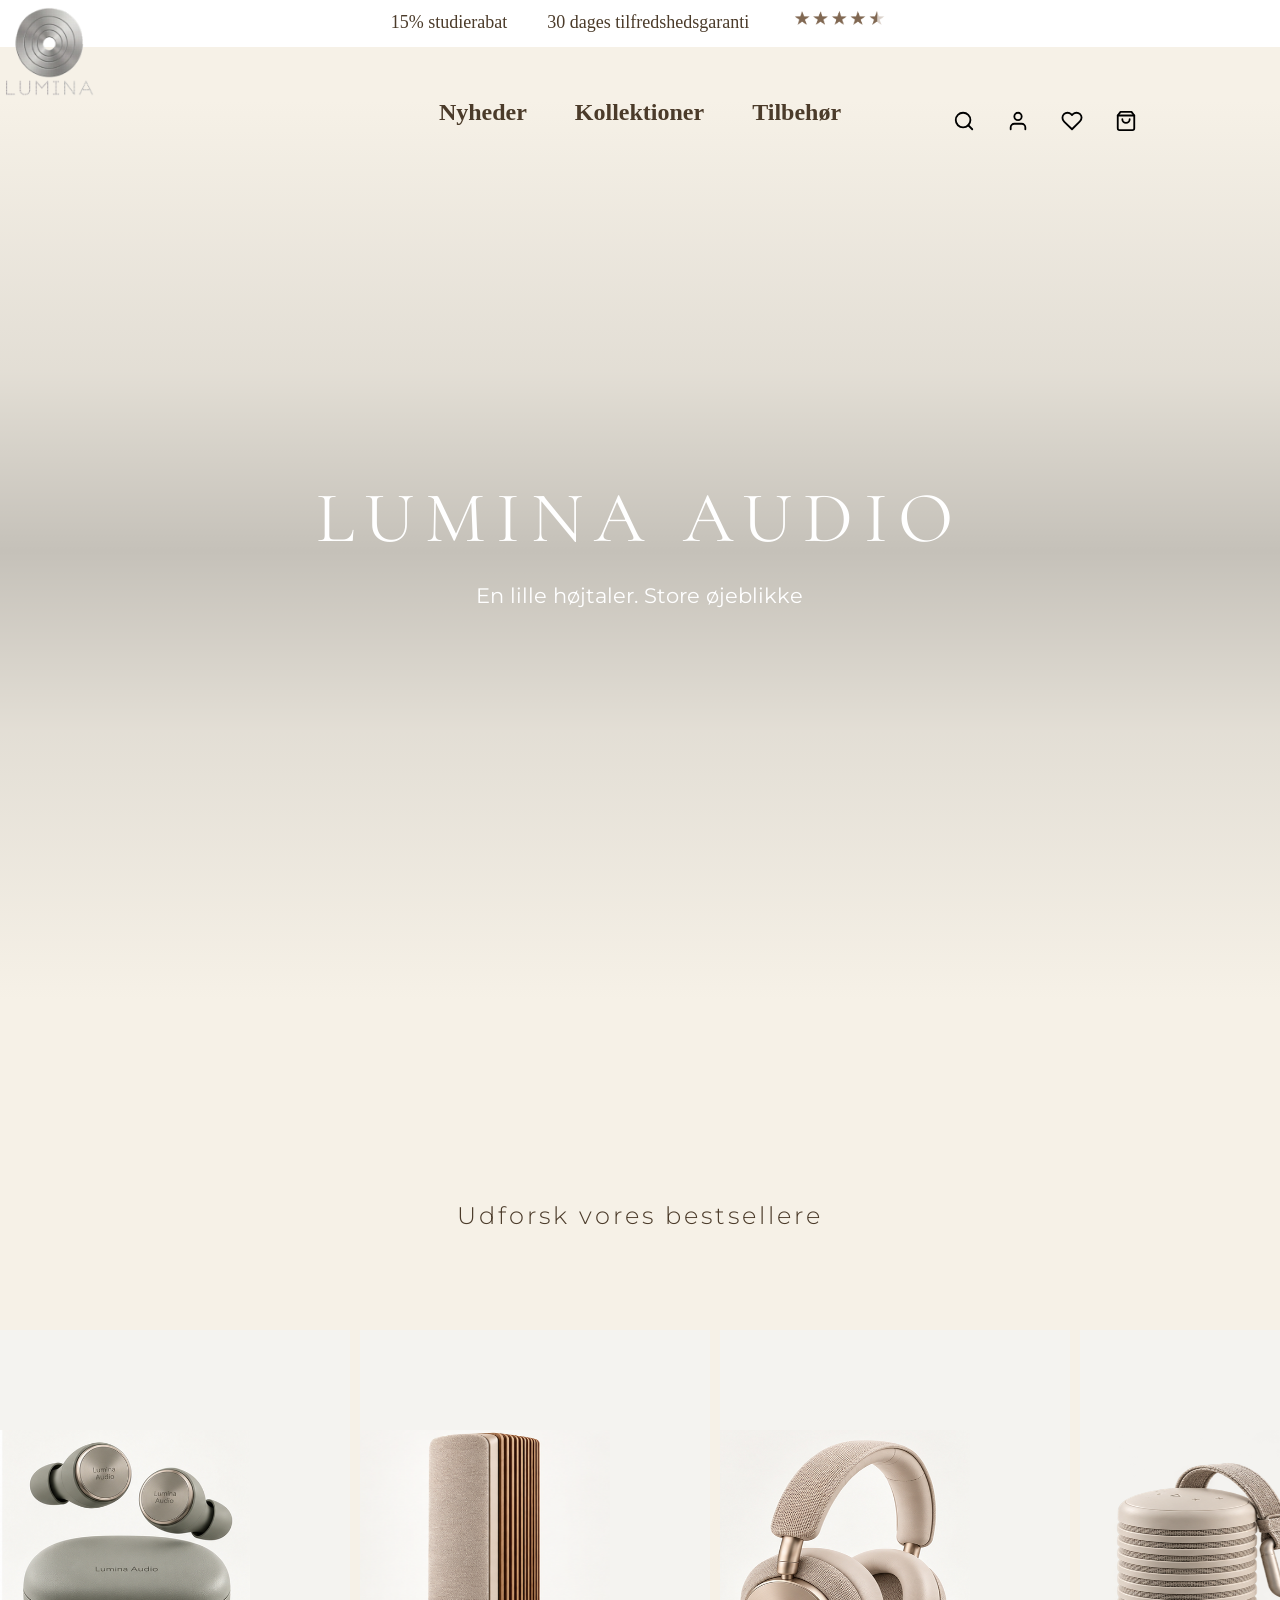
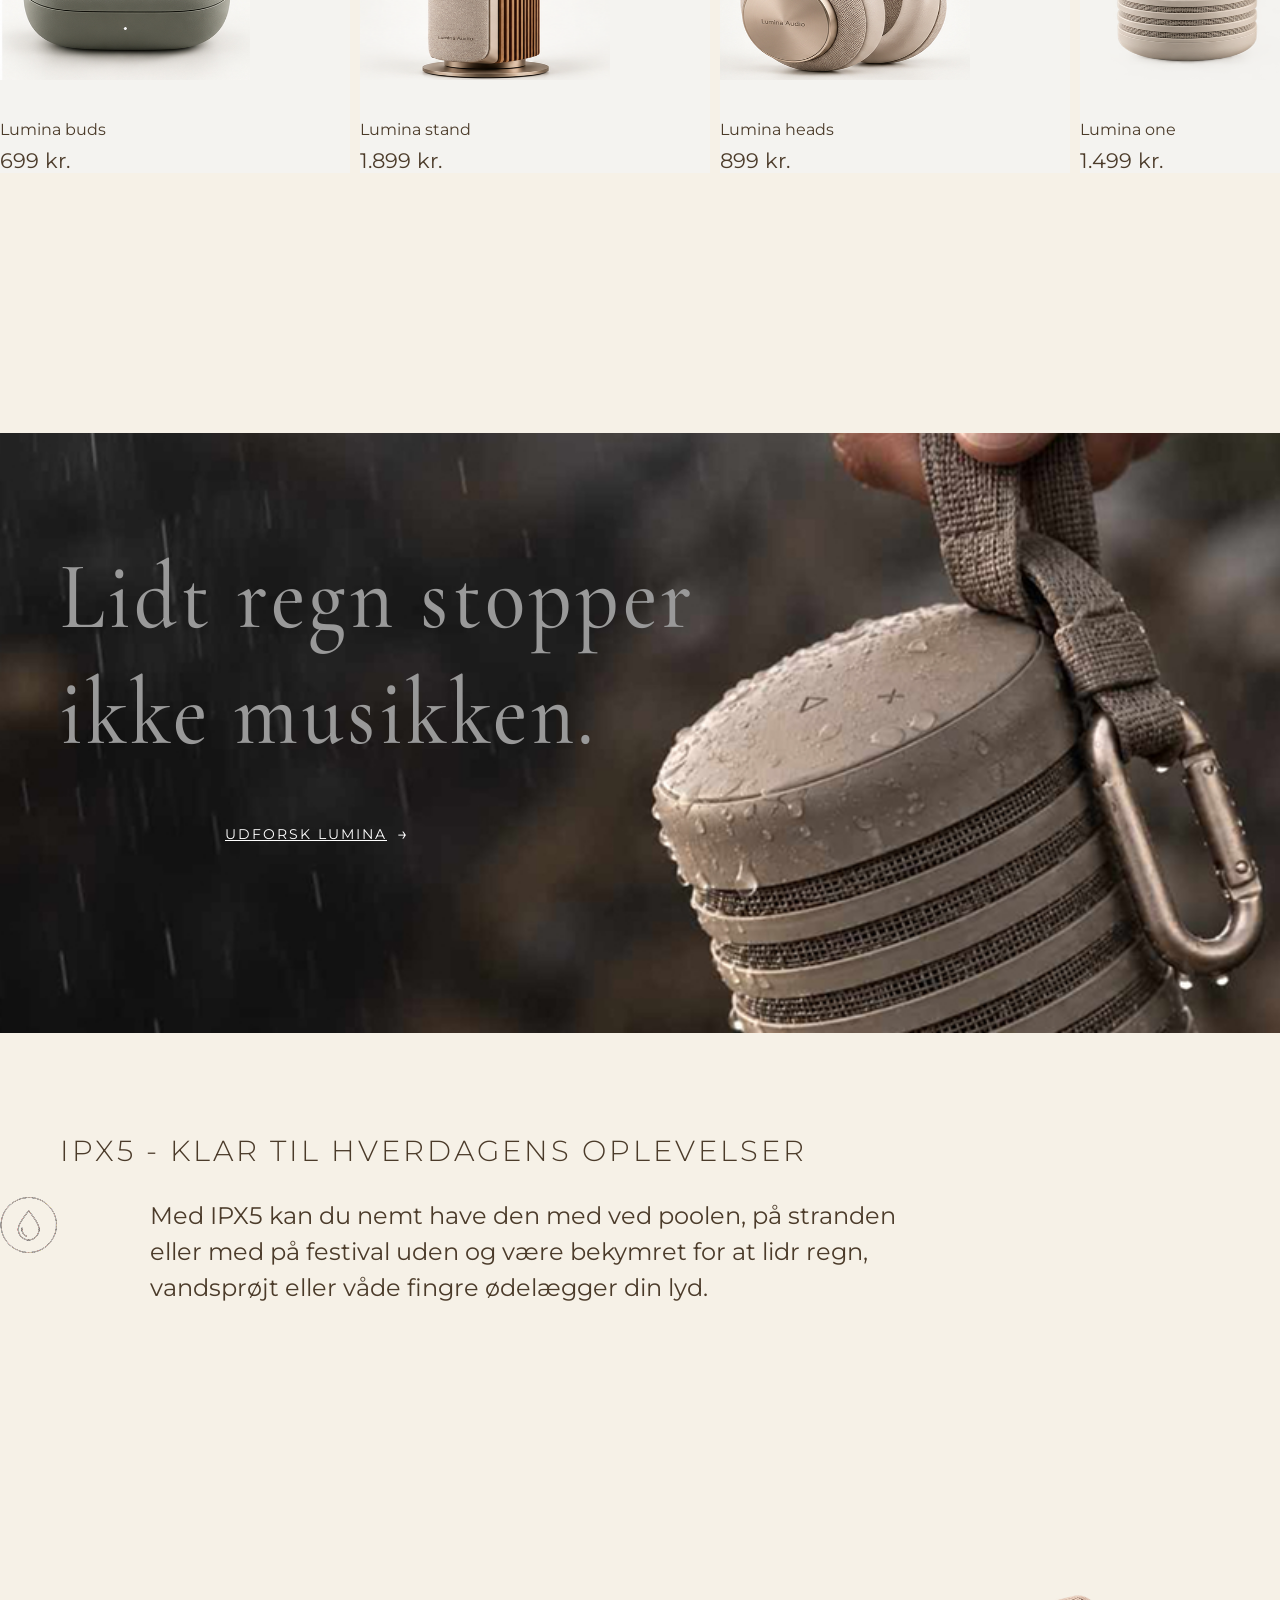
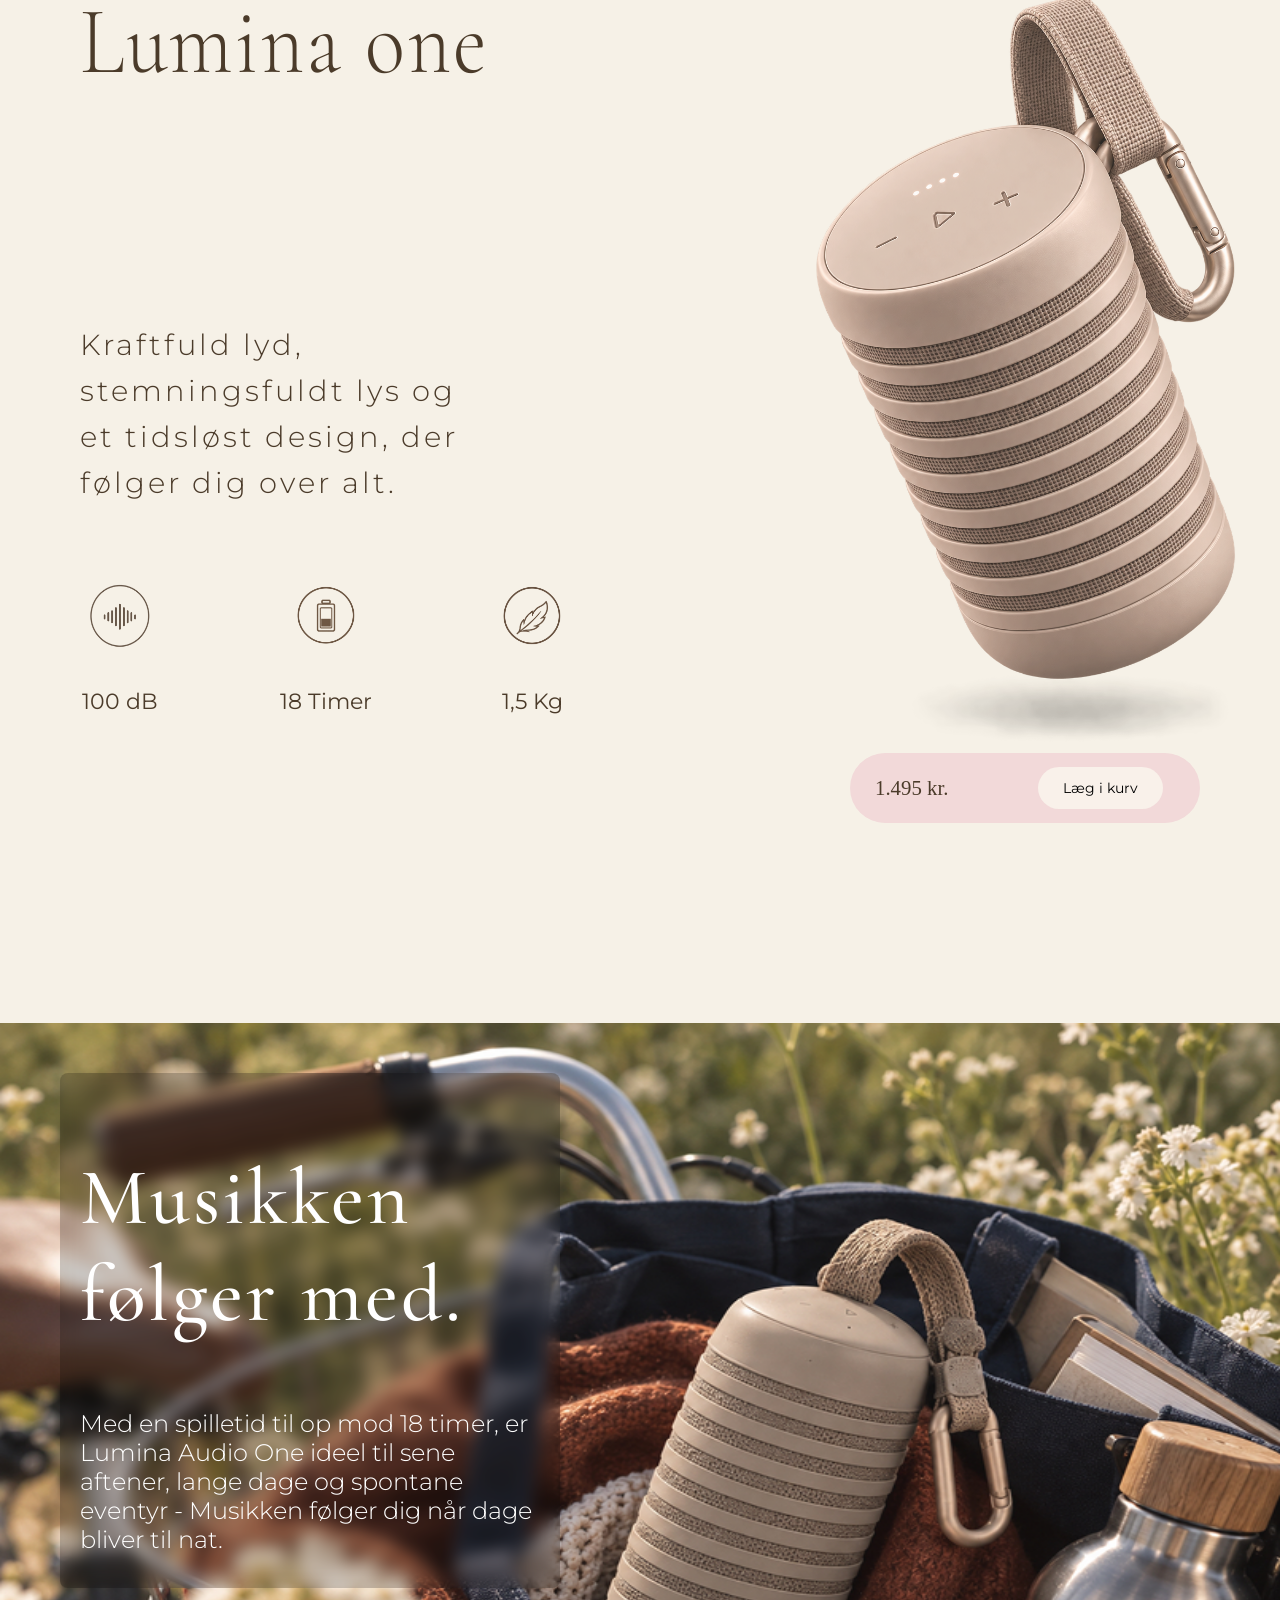
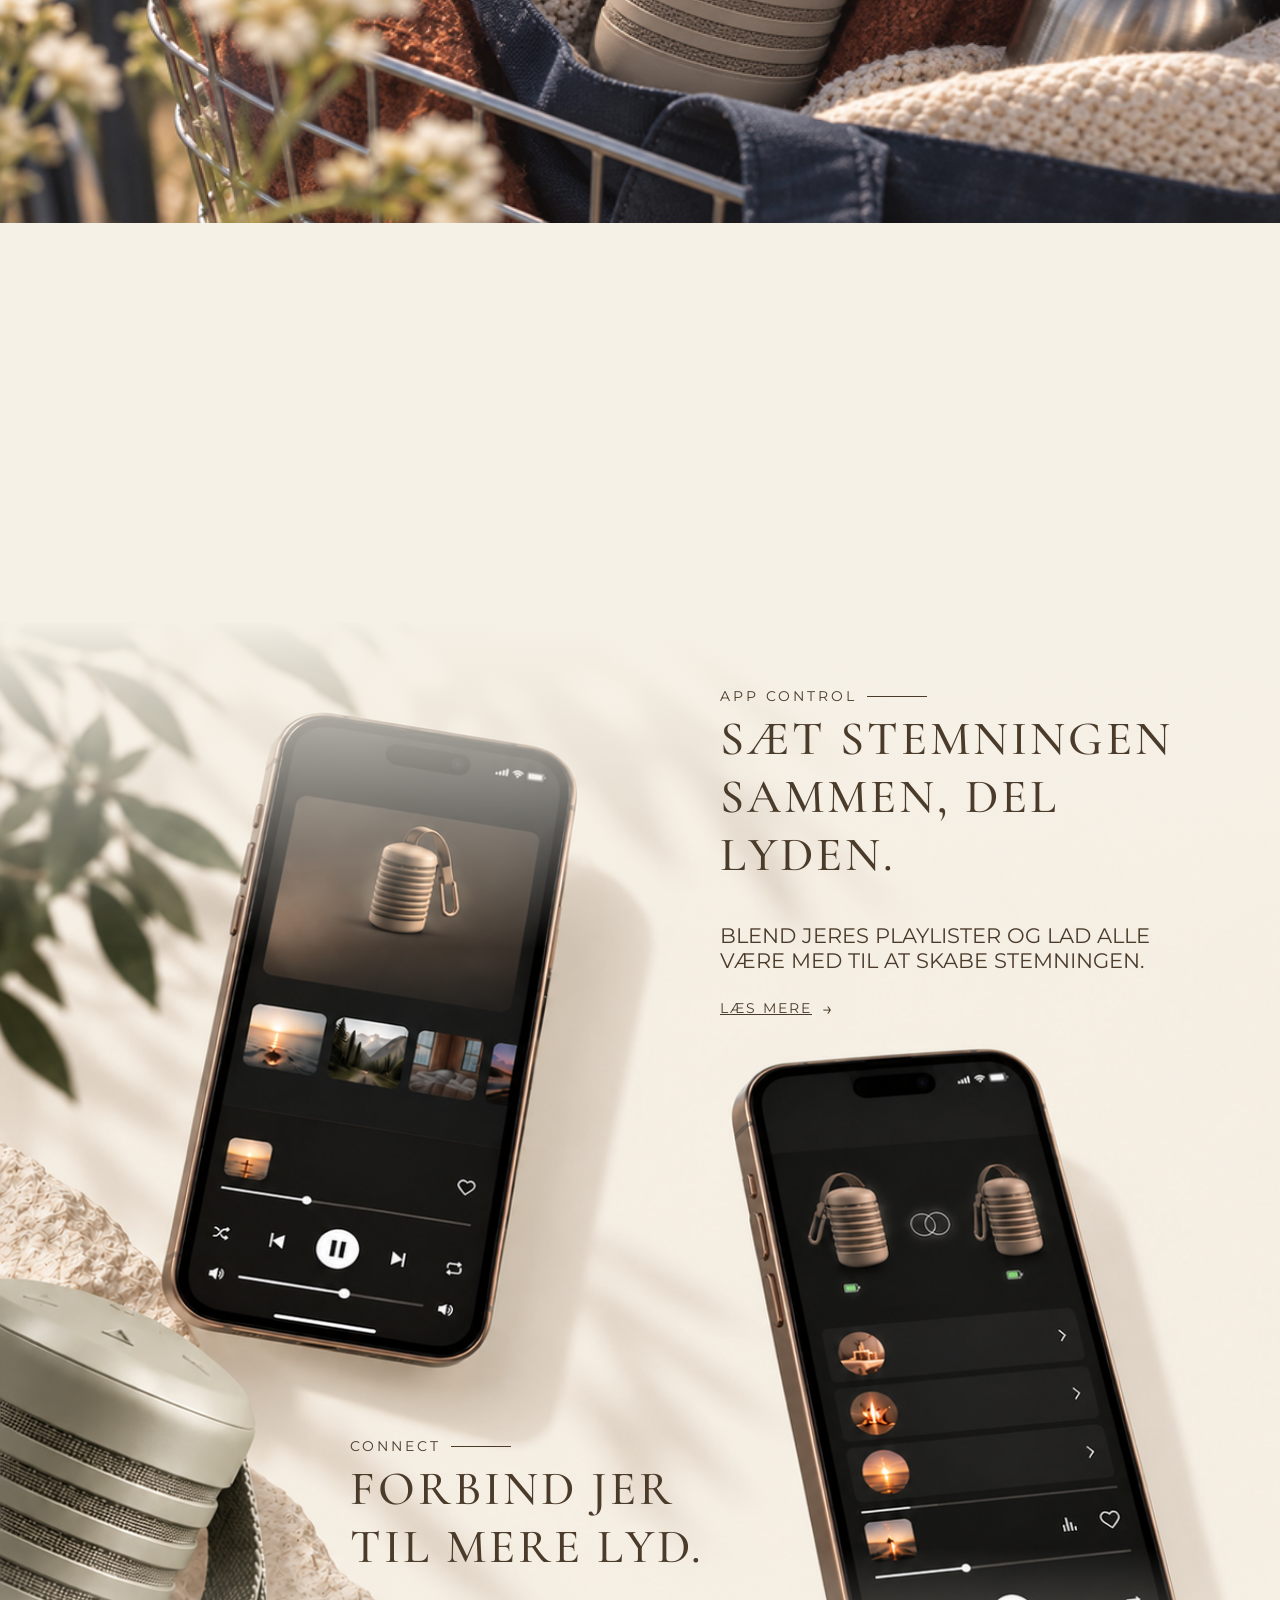
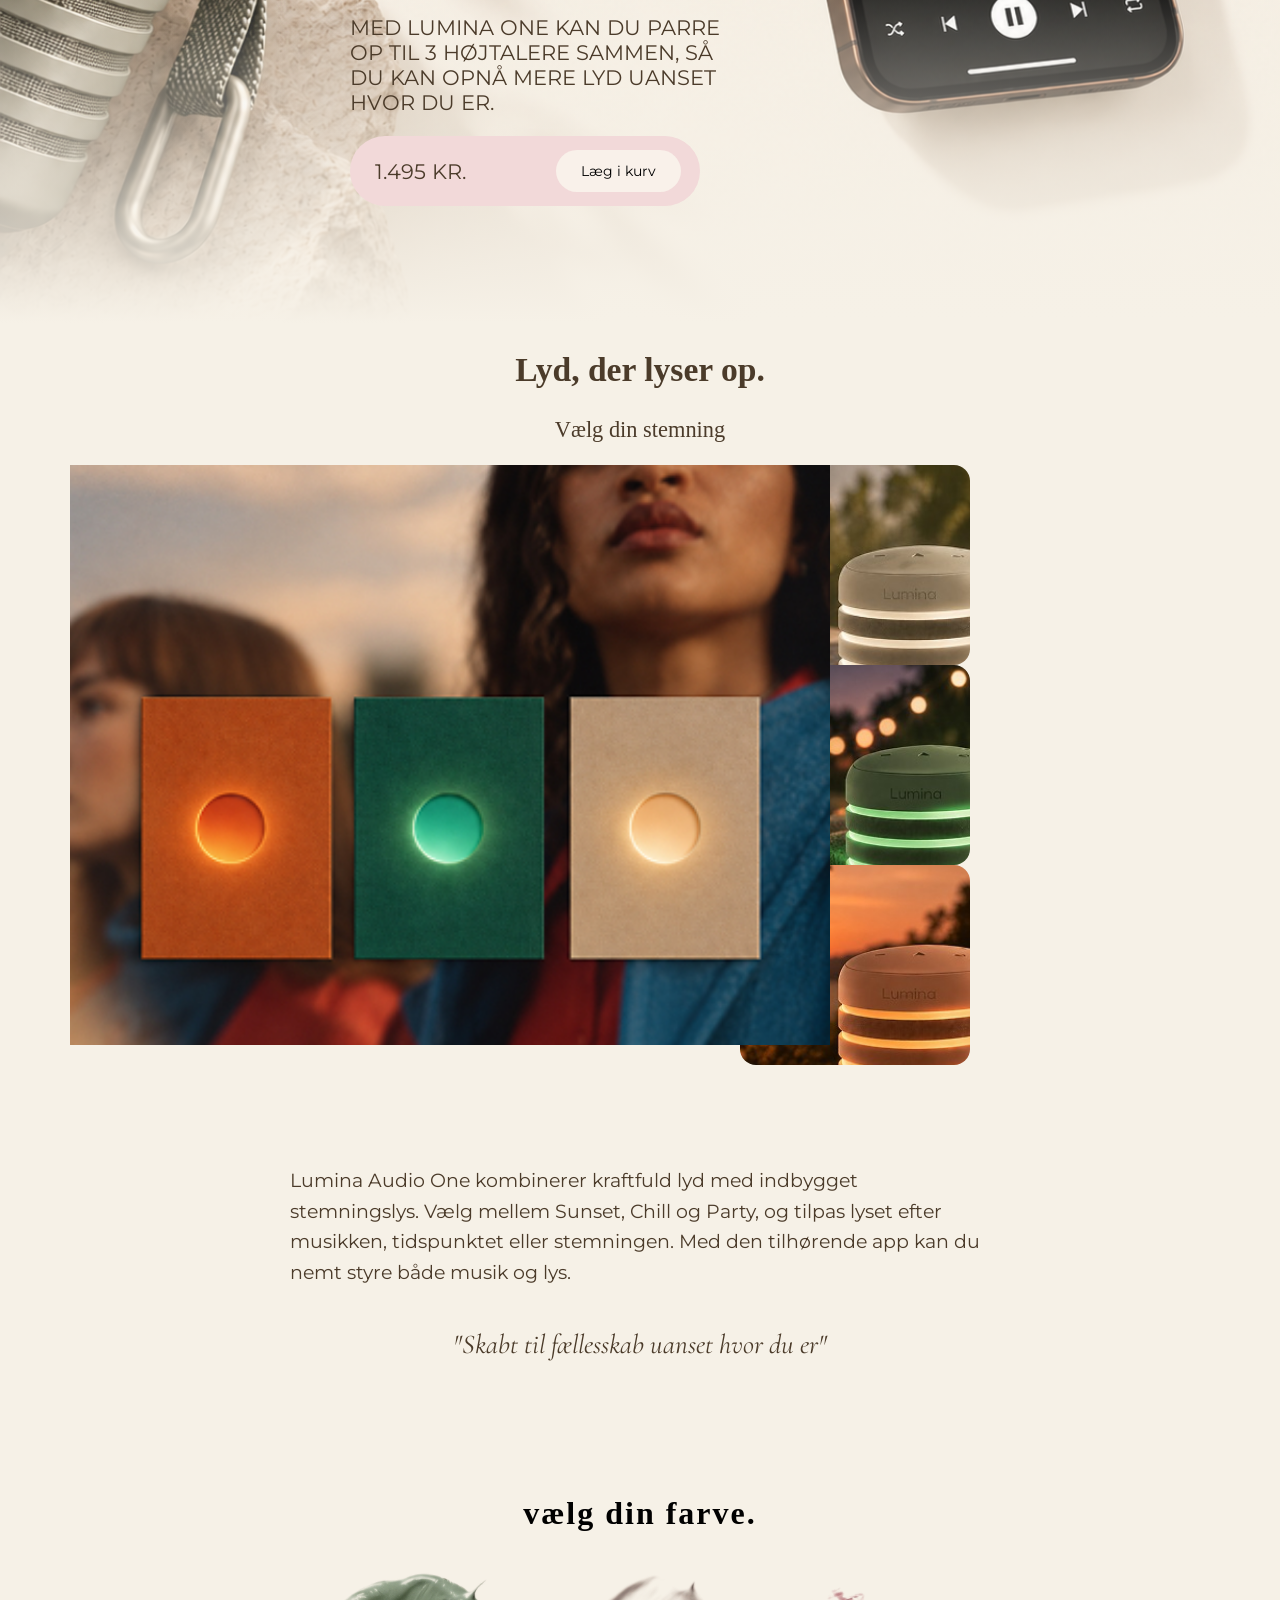
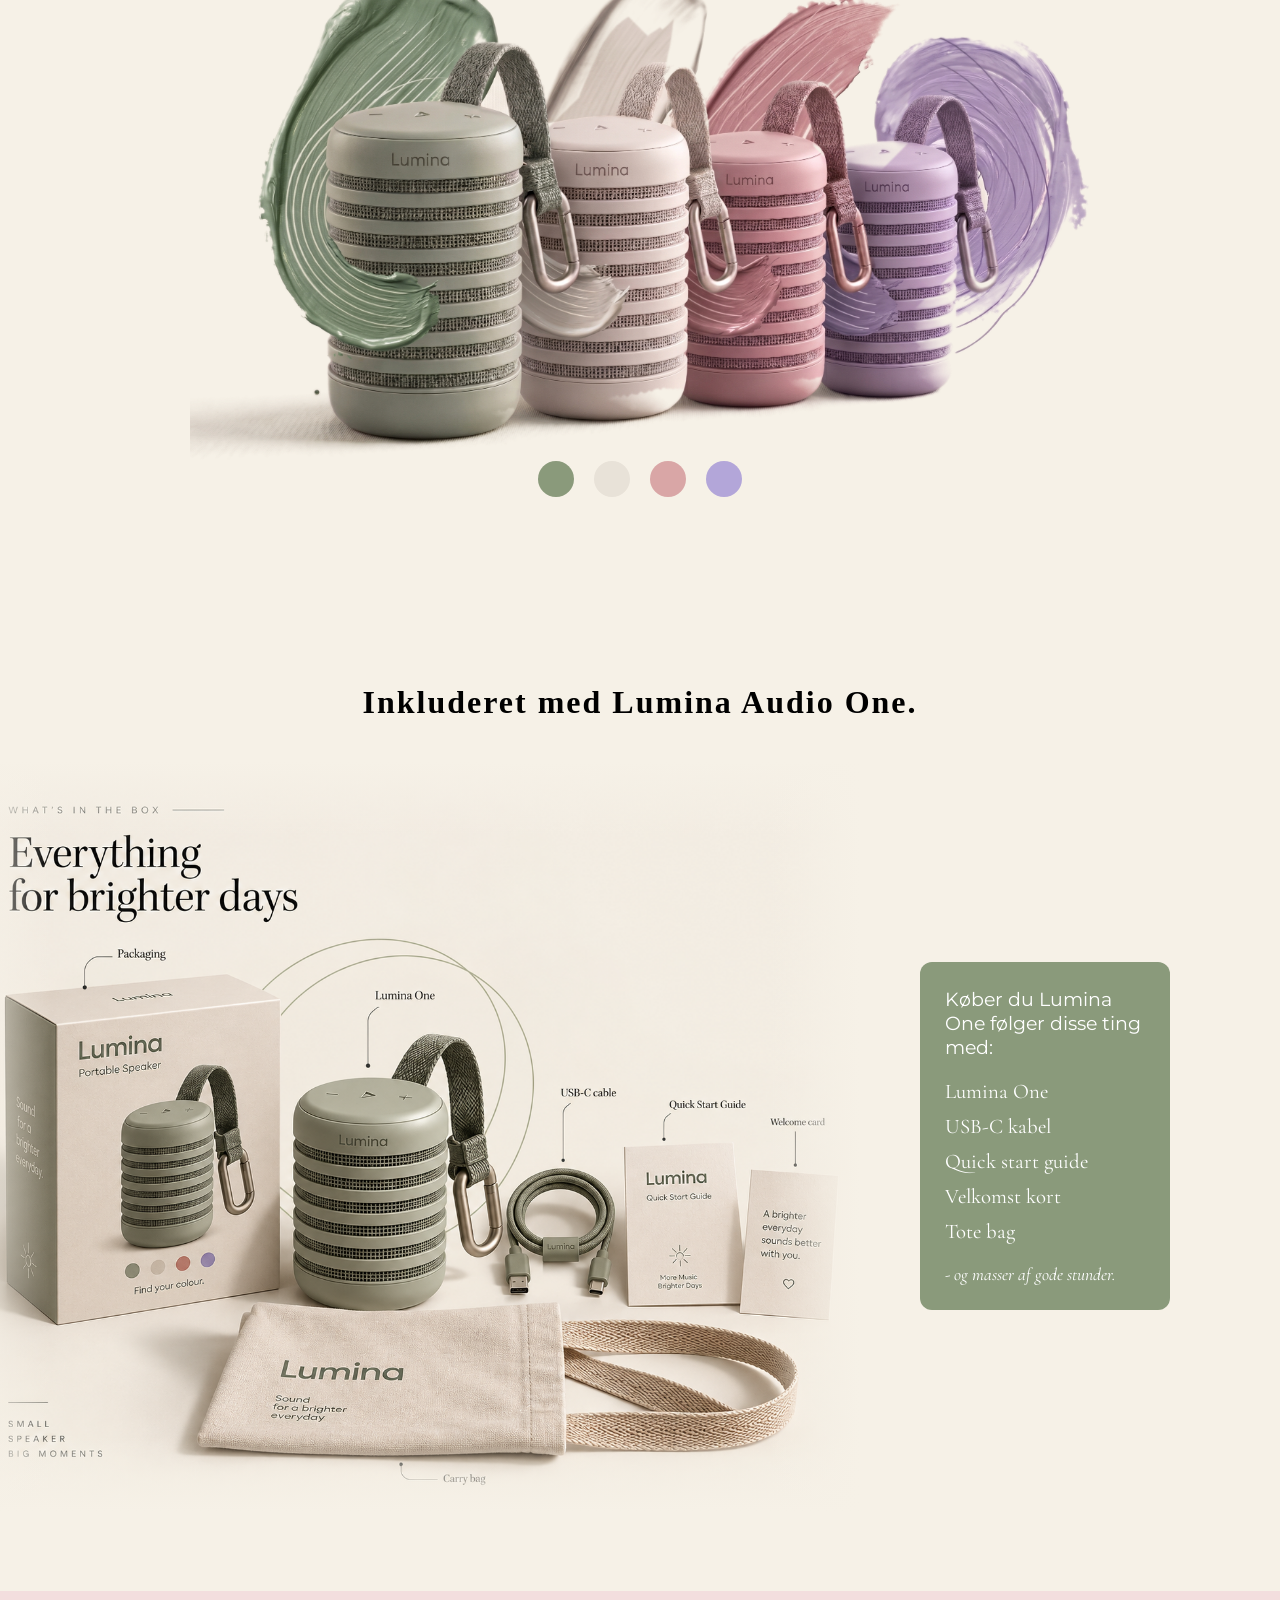
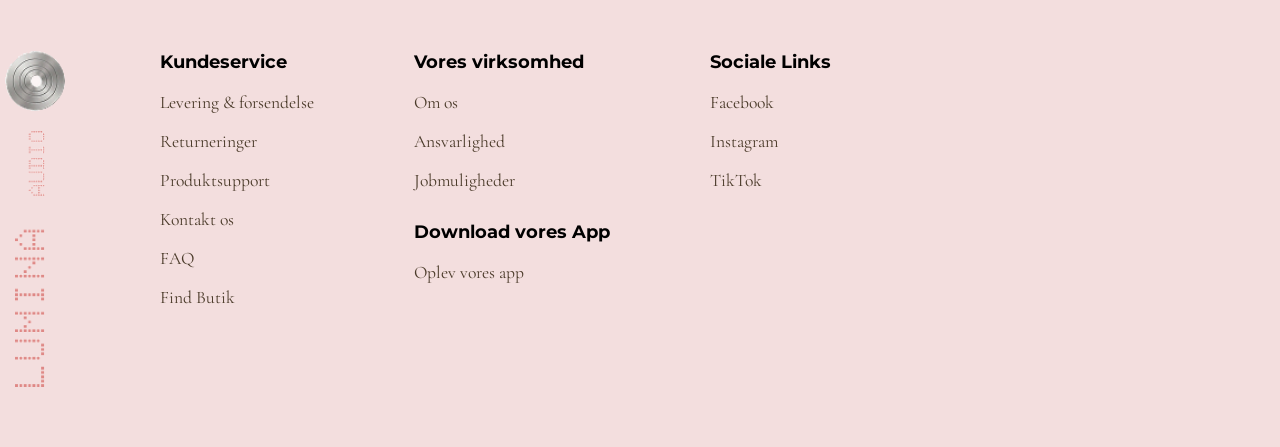
<file: index.html>
<!DOCTYPE html>
<html lang="da">
<head>
    <meta charset="UTF-8">
    <meta name="viewport" content="width=device-width, initial-scale=1.0">
    <title>Lumina Audio</title>
    <link rel="stylesheet" href="style.css">
    <link rel="preconnect" href="https://fonts.googleapis.com">
<link rel="preconnect" href="https://fonts.googleapis.com">
<link rel="preconnect" href="https://fonts.gstatic.com" crossorigin>
<link href="https://fonts.googleapis.com/css2?family=Cormorant+Garamond:ital,wght@0,300..700;1,300..700&family=Montserrat:ital,wght@0,100..900;1,100..900&display=swap" rel="stylesheet">
</head>


<body>
 
<!--Siden starter her-->
<header>
<div class="announcement-bar">
<span>15% studierabat</span>
<span> 30 dages tilfredshedsgaranti</span>
<img src="images/bed-stjerner.png" alt="stjerner" class="bed-stjerner">
</div>

<a href="#" class="logo">
    <img src="images/lumina-logo-hires-uden-baggrund.png" alt="logo billede">
</a>
</header>

<main>
<div class="hero">
    <video id="hero-video" autoplay muted loop playsinline>
        <source src="images/rigtig-hero-video.mp4" type="video/mp4">
    </video>
<nav aria-label="Hovedmenu">
    <div class="nav-spacer"></div>
<div class="nav-links">
     <a href="#Nyheder">Nyheder</a> 
     <a href="#Kollektioner">Kollektioner</a> 
     <a href="#Tilbehør">Tilbehør</a>
</div>
     <div class="nav-ikoner">
        <div class="ikon-soeg">
     <svg width="22" height="22" viewBox="0 0 24 24" fill="none" stroke="currentColor" stroke-width="2" stroke-linecap="round" stroke-linejoin="round">
    <circle cx="11" cy="11" r="8"></circle>
    <line x1="21" y1="21" x2="16.65" y2="16.65"></line>
</svg>
</div>

<div class="ikon-person">
<svg width="22" height="22" viewBox="0 0 24 24" fill="none" stroke="currentColor" stroke-width="2" stroke-linecap="round" stroke-linejoin="round">
    <path d="M20 21v-2a4 4 0 0 0-4-4H8a4 4 0 0 0-4 4v2"></path>
    <circle cx="12" cy="7" r="4"></circle>
</svg>
</div>

<div class="ikon-hjerte">
<svg width="22" height="22" viewBox="0 0 24 24" fill="none" stroke="currentColor" stroke-width="2" stroke-linecap="round" stroke-linejoin="round">
    <path d="M20.8 4.6a5.5 5.5 0 0 0-7.8 0L12 5.6l-1-1a5.5 5.5 0 0 0-7.8 7.8l1 1L12 21l7.8-7.8 1-1a5.5 5.5 0 0 0 0-7.8z"></path>
</svg>
</div>

<div class="ikon-kurv">
<svg width="22" height="22" viewBox="0 0 24 24" fill="none" stroke="currentColor" stroke-width="2" stroke-linecap="round" stroke-linejoin="round">
    <path d="M6 2 3 6v14a2 2 0 0 0 2 2h14a2 2 0 0 0 2-2V6l-3-4Z"></path>
    <path d="M3 6h18"></path>
    <path d="M16 10a4 4 0 0 1-8 0"></path>
</svg>
</div>
</div>
</nav>
    

<div class="hero-tekst">
    <h1>LUMINA AUDIO</h1>
    <p>En lille højtaler. Store øjeblikke</p>
</div>
</div>

 <section id="Kollektioner">
    <h2 class="kollektioner-titel">Udforsk vores bestsellere</h2>
<div class="karousel">
    <div class="karousel-track">
        <a class="lille-boks" href="#produkt-1">
            <img src="images/earbuds.jpg" alt="Produkt 1" class="lille-boks-billede">
            <span class="titel">Lumina buds</span>
            <span class="pris">699 kr.</span>
        </a>
        <a class="lille-boks" href="#produkt-2">
            <img src="images/hoej-hoejtaler.png" alt="Produkt 2" class="lille-boks-billede">
            <span class="titel">Lumina stand</span>
            <span class="pris">1.899 kr.</span>
        </a>
        <a class="lille-boks" href="#produkt-3">
            <img src="images/horetelefoner.jpg" alt="produkt 3" class="lille-boks-billede">
            <span class="titel">Lumina heads</span>
            <span class="pris">899 kr.</span>
        </a>
        <a class="lille-boks" href="#produkt-4">
            <img src="images/lumina-one.png" alt="Produkt 4" class="lille-boks-billede">
            <span class="titel">Lumina one</span>
            <span class="pris">1.499 kr.</span>
        </a>
        <a class="lille-boks" href="#produkt-5">
            <img src="images/lumine-two.jpg" alt="produkt 5" class="lille-boks-billede">
            <span class="titel">Lumina two</span>
            <span class="pris">2.100 kr.</span>
        </a>
        <a class="lille-boks" href="#produkt-6">
            <img src="images/rund-hoejtaler.jpg" alt="Produkt 6" class="lille-boks-billede">
            <span class="titel">Lumina Round</span>
            <span class="pris">2.799 kr.</span>
        </a>

         <a class="lille-boks" href="#produkt-1">
            <img src="images/earbuds.jpg" alt="Produkt 1" class="lille-boks-billede">
            <span class="titel">Lumina buds</span>
            <span class="pris">699 kr.</span>
        </a>
        <a class="lille-boks" href="#produkt-2">
            <img src="images/hoej-hoejtaler.png" alt="Produkt 2" class="lille-boks-billede">
            <span class="titel">Lumina stand</span>
            <span class="pris">1.899 kr.</span>
        </a>
        <a class="lille-boks" href="#produkt-3">
            <img src="images/horetelefoner.jpg" alt="produkt 3" class="lille-boks-billede">
            <span class="titel">Lumina heads</span>
            <span class="pris">899 kr.</span>
        </a>
        <a class="lille-boks" href="#produkt-4">
            <img src="images/lumina-one.png" alt="Produkt 4" class="lille-boks-billede">
            <span class="titel">Lumina one</span>
              <span class="pris">1.499 kr.</span>
        </a>
        <a class="lille-boks" href="#produkt-5">
            <img src="images/lumine-two.jpg" alt="produkt 5" class="lille-boks-billede">
            <span class="titel">Lumina two</span>
            <span class="pris">2.100 kr.</span>
        </a>
        <a class="lille-boks" href="#produkt-6">
            <img src="images/rund-hoejtaler.jpg" alt="Produkt 6" class="lille-boks-billede">
            <span class="titel">Lumina round</span>
            <span class="pris">2.799 kr.</span>
        </a>
    </div>
</div>
</section>

<section class="regn-stopper-ikke-sektion">
    <div class="hovedskrift">
    <h2 class="regn-stopper-ikke-titel">Lidt regn stopper ikke musikken.</h2>
    </div>
    <a href="#" class="udforsk">
        <span class="udforsk-tekst">udforsk lumina</span>
        <span class="pil">→</span>
    </a>
    <div class="regn-stopper-ikke">
    <img src="images/regn-billede2.jpg" alt="Vandtæt højtaler" class="alle-billeder billede-1">
    </div>
    <div class="broedtekst">
        <p>Med IPX5 kan du nemt have den med ved poolen, på stranden eller med på festival uden og være bekymret for at lidr regn, vandsprøjt eller våde fingre ødelægger din lyd.</p>
    
    </div>
</section>

<section>
    <article class="regn-stopper-ikke-boks">
        <div class="ipx5">
        <p>IPX5 - Klar til hverdagens oplevelser</p>
        </div>
        <div class="regndrabe-ikon">
            <img src="images/vanddraabe-baggrund.png" alt="beskrivelse af ikonets betydning" class="beskrivelse-ikon">
        </div>
    </article>
</section>

<section>
<article class="stor-boks">
    <div class="tekst">
        <h2>Lumina one</h2>
        <p>Kraftfuld lyd, stemningsfuldt lys og et tidsløst design, der følger dig over alt.</p>

        <ul class="stats">
            <li class="stat">
                <img src="images/lydstyrke-ikon.png" alt="lydstyrke" class="stat-icon">
                <p>100 dB</p>
            </li>
            <li class="stat">
                <img src="images/batteri-ikon.png" alt="batteri" class="stat-icon">
                <p>18 Timer</p>
            </li>
            <li class="stat">
                <img src="images/fjer-ikon.png" alt="fjer" class="stat-icon">
                <p>1,5 Kg</p>
            </li>
        </ul>
    </div>

    <!--indsæt billede af produkt-->
    <img src="images/rigtigbilledetil skygge.png" alt="Billede af produkt" class="side-billede">
    <div class="pris-kurv-boks-lumina-one">
            <p class="pris-kurv">1.495 kr.</p>
            <button class="laeg-i-kurv-lumina">Læg i kurv</button>
        </div>
</article>
</section>


<section>
    <article class="musikken-foelger-med-boks">
        <div class="musikken-overskrift">
            <h2 class="musikken-foelger-med-titel">Musikken følger med.</h2>
             <p>Med en spilletid til op mod 18 timer, er Lumina Audio One ideel til sene aftener, lange dage og spontane eventyr - Musikken følger dig når dage bliver til nat.</p>
        </div>
        <div class="musikken-foelger-med-sektion">
            <img src="images/cykle 1.jpg" alt="billede af cykle" class="musikken-cykle">
        </div>
    </article>
</section>

<section>
    <article class="stemningen-boks">
        <div class="stemningen-overskrift">
            <div class="stemningen-forbind-app">
            <div class="connect-label-app">
                <p>app control</p>
                <div class="linje-app"></div>
            </div>
            </div>
            <h2 class="stemningen-titel">Sæt stemningen sammen, del lyden.</h2>
            <p>Blend jeres playlister og lad alle være med til at skabe stemningen.</p>
            <a href="#" class="laes-mere">
        <span class="laes-mere-tekst">læs mere</span>
        <span class="pil-mere">→</span>
            </a>        
        </div>
        <div class="stemningen-forbind">
            <div class="connect-label">
                <p>CONNECT</p>
                <div class="linje"></div>
            </div>
            <h2 class="stemningen-forbind-titel">Forbind jer til mere lyd.</h2>
            <p>Med Lumina One kan du parre op til 3 højtalere sammen, så du kan opnå mere lyd uanset hvor du er.</p>
        <div class="pris-kurv-boks">
            <p class="pris">1.495 kr.</p>
            <button class="laeg-i-kurv">Læg i kurv</button>
        </div>
        </div>
        <div class="stemning-billede-telefoner-sektion">
            <img src="images/baggrundsbillede-telefoner.png" alt="baggrundsbillede" class="bagrundsbillede-telefoner">
        </div>
    </article>
</section>

<section>
    <article class="lyd-der-lyser-op">
        <div class="overskrift-lyd-der-lyser">
            <h2 class="lyser-titel">Lyd, der lyser op.</h2>
            <p>Vælg din stemning</p>
        </div>
    <div class="lys-billede-wrapper">
        <div class="lys-billede-sektion">
            <img src="images/lys farver 1.jpg" alt="farver af lys" class="lys-farver-billede">
            </div>
            <div class="tre-billeder-lys">
                <img src="images/stemning-sunset.jpg" alt="lys i naturen" class="strimmel-billede">
                <img src="images/stemning-party.jpg" alt="lys til fest" class="strimmel-billede">
                <img src="images/stemning-chill.jpg" alt="lys ved solnedgang" class="strimmel-billede">
            </div>
        </div>
        <p class="lys-broedtekst">Lumina Audio One kombinerer kraftfuld lyd med indbygget stemningslys. Vælg mellem Sunset, Chill og Party, og tilpas lyset efter musikken, tidspunktet eller stemningen. Med den tilhørende app kan du nemt styre både musik og lys.</p>
        <p class="lys-citat">"Skabt til fællesskab uanset hvor du er"</p>
    </article>
</section>

<section>
    <article class="vaelg-din-farve">
        <div class="overskrift-vaelg-farve">
            <h2 class="vaelg-din-farve-titel">vælg din farve.</h2>
        </div>
        <div class="vaelg-din-farve-sektion">
            <img src="images/hoejtalere-uden-baggrund.png" alt="billede af forskellige farver" class="vaelg-farve">
            <div class="farve-hotspot farve-hotspot-groen" data-farve="groen"></div>
      <div class="farve-hotspot farve-hotspot-creme" data-farve="creme"></div>
      <div class="farve-hotspot farve-hotspot-pink" data-farve="pink"></div>
      <div class="farve-hotspot farve-hotspot-lilla" data-farve="lilla"></div>
    </div>

    <div class="farve-prikker">
      <button class="farve-prik farve-prik-groen" data-farve="groen" aria-label="Salvie grøn"></button>
      <button class="farve-prik farve-prik-creme" data-farve="creme" aria-label="Creme"></button>
      <button class="farve-prik farve-prik-pink" data-farve="pink" aria-label="Støvet rosa"></button>
      <button class="farve-prik farve-prik-lilla" data-farve="lilla" aria-label="Lavendel"></button>
        </div>
    </article>
</section>

<section>
    <article class="inkluderet">
        <div class="overskrift-inkluderet">
            <h2 class="inkluderet-titel">Inkluderet med Lumina Audio One.</h2>
        </div>

        <div class="inkluderet-indhold">
            <div class="inkluderet-sektion">
                <img src="images/inkluderetto.png" alt="billede af inkluderet" class="inkluderet-billede">
            </div>

            <div class="inkluderet-tekst">
                <p class="inkluderet-intro">Køber du Lumina One følger disse ting med:</p>
                <ul class="inkluderet-liste">
                    <li>Lumina One</li>
                    <li>USB-C kabel</li>
                    <li>Quick start guide</li>
                    <li>Velkomst kort</li>
                    <li>Tote bag</li>
                </ul>
                <p class="inkluderet-citat">- og masser af gode stunder.</p>
            </div>
        </div>
    </article>
</section>
</main>

<footer>
    <div class="footer-logo-section">
        <img src="images/vinyl-ikon.png" alt="cd disk som logo" class="cd-disk">
        <img src="images/prikker-ikon.png" alt="billede af det prikkede logo og navn" class="logo-audio">
    </div>
    <div class="footer-kolonner">

     <div class="footer-kolonne">
            <h3 class="footer-overskrift">Kundeservice</h3>
            <ul class="footer-links">
                <li><a href="#">Levering & forsendelse</a></li>
                <li><a href="#">Returneringer</a></li>
                <li><a href="#">Produktsupport</a></li>
                <li><a href="#">Kontakt os</a></li>
                <li><a href="#">FAQ</a></li>
                <li><a href="#">Find Butik</a></li>
            </ul>
        </div>

        <div class="footer-kolonne">
            <h3 class="footer-overskrift">Vores virksomhed</h3>
            <ul class="footer-links">
                <li><a href="#">Om os</a></li>
                <li><a href="#">Ansvarlighed</a></li>
                <li><a href="#">Jobmuligheder</a></li>
            </ul>

            <h3 class="footer-overskrift">Download vores App</h3>
            <ul class="footer-links">
                <li><a href="#">Oplev vores app</a></li>
            </ul>
        </div>

        <div class="footer-kolonne">
            <h3 class="footer-overskrift">Sociale Links</h3>
            <ul class="footer-links">
                <li><a href="#">Facebook</a></li>
                <li><a href="#">Instagram</a></li>
                <li><a href="#">TikTok</a></li>
            </ul>
        </div>

    </div>
</footer>
  
 <script src="script.js"></script>
</body>
</html>
</file>
<file: style.css>
*{box-sizing: border-box;}

/*Får siden til at scrolle smooth ned ved tryk af link*/
html{
scroll-behavior: smooth;
}

@media (max-width: 768px){

}

/*farvepalette*/
:root{
    --background:#f6f1e7;
    --border-color:#e7dbc7;
    --headline-color:white;
    --text-color:#4b3b2a;
    --border:#bdc6ae;
    --cta:#d69496;
    --cta-soft:#ecc6c5;
    --shadow:0 1px 2px rgba(20, 18, 14, 0.05), 0 10px 26px -16px rgba(20, 18, 14, 0.24);
}

body{
background-color: var(--background);
margin:0;
}

/*Er vores sektion med 15% studierabat+tilfredshedsgaranti*/
.announcement-bar{
    background-color: white;
    text-align: center;
    padding: 12px 0;
    display: flex;
    justify-content: center;
    gap:40px;
    font-size: 18px;
    color:var(--text-color)
    }

.bed-stjerner{
    width:100px;
    height:auto;
    margin-top:-10px;
}
.logo img{
    width:100px;
    height:auto;
    margin-top:-40px;
}
/*vores navigationsbar*/
nav{
    position:absolute;
    top: -2px;
    left: 0;
    right: 0;
    display: grid;
    grid-template-columns: 1fr auto 1fr;
    align-items: center;
    padding: 0 3rem;
    z-index: 2;
    column-gap: 7rem;
}

/*Styling af links inde i vores navigationsbar*/
nav a{
    color:#4b3b2a;
    text-decoration: none;
    font-weight: 600;
    font-size: 1.5rem;
    margin-bottom:20px;
    word-spacing: 1.5em;
    display: flex;
    
}

/*de ikoner vi har i vores nav*/
.nav-ikoner{
    /*margin-left:auto;*/
    display: flex;
    margin-right: 2px;
    gap:2rem;
    align-items: center;
    top:-3px;
}

/*række af vores tekst links*/
.nav-links{
    display: flex;
    gap:3rem;
}

/*vores hero sektion*/
.hero{
    position: relative;
    width: 100%;
    height: 100vh;
    overflow: hidden;

}

/*vores video*/
#hero-video{
    width: 100%;
    height: 100%;
    object-fit: cover;
    display:block;
}

/*Det her gør at der er blur rundt om videoen så den blender mere end i siden*/
.hero::after{
    content:"";
    position: absolute;
    inset: 0;
    background: linear-gradient(
        to bottom,
        var(--background) 0%,
        rgba(0,0,0,0.08) 30%,
        rgba(0,0,0,0.2) 50%,
        rgba(0,0,0,0.08) 70%,
        var(--background) 100%
    );
}

/*hovedskrift+slogan*/
.hero-tekst{
position: absolute;
top: 50%;
left:50%;
transform: translate(-50%, -50%);
color: var(--headline-color);
text-align:center;
z-index:1;
}

.hero-tekst>p{
    font-family: 'Montserrat', Georgia,serif;
    font-size:1.3rem;
    color: white;
}

/*hovedskrift*/
.hero-tekst h1{
    font-family:'Cormorant Garamond', Georgia, serif;
    font-weight:400;
    font-size:4.5rem;
    margin:0;
    letter-spacing: 0.15em;
    white-space: nowrap;
}

/*ydre ramme om karrusellen*/
.karousel{
    width: 100%;
    overflow: hidden;
}

/*hvert enkelt produktboks*/
.lille-boks{
    text-decoration: none;
    color: var(--text-color);
    font-family: 'Montserrat', sans-serif;
    background-color: #F4F3F0;
    width:350px;
    border:none;
    display:flex;
    justify-content:center;
    box-sizing:border-box;
    gap:0.5px;
    flex-direction: column;
    gap: 0.6rem;
    text-align: left;
}

/*selve overskriften*/
.kollektioner-titel{
    color:var(--text-color);
    font-family: 'Montserrat', sans-serif;
    font-size:1.5rem;
    letter-spacing:3px;
    text-align: center;                                                                                                                                                                                                                                                                                                                                                                                       
    margin-top:200px;
    font-weight:300;
    margin-bottom:100px;
}

/*produktbillede ind i hver boks*/
.lille-boks-billede{
    height:250px;
    width:250px;
    margin-bottom:30px;
    margin-top:100px;
    align-items: center;
}

/*Båndet der glider, nederste linje gør at den kører den evige glide-effekt*/
.karousel-track{
    display: flex;
    gap:10px;
    width: max-content;
    animation:glide 100s linear infinite;
}

/*pauser animationen når musen holdes hen over*/
.karousel-track:hover{
    animation-play-state: paused;
}

/*selve animationen, flytter banen fra sin startposition til halvvejs gennem sig selv*/
@keyframes glide{
    from { transform: translateX(0);}
    to { transform: translateX(-50%);}
}

/*rammen omkring more than sound sektionen*/
.stor-boks{
    box-sizing:border-box;
    display: flex;
    gap: 70px;
    width:100%;
    align-items:center;
    background-color:var(--background);
    border:none;
    position: relative;
}

/*Vores tekst*/
.tekst{
    flex: 1 1 400px;
    max-width: 500px;
    display: flex;
    flex-direction: column;
    gap: 1.5rem;
    margin-right: auto;
    padding-top:300px;
}

/*vores hovedskrift*/
.tekst h2{
     display: flex;
    margin-left:80px;
    margin-top: 250px;
    color: var(--text-color);
    font-family: 'Cormorant Garamond', Georgia, Serif;
    font-size: 4rem;
    width: 400px;
    font-weight:300;
    letter-spacing: 1.8px;
    position: absolute;
    transform: scale(1.3,1.5);
    transform-origin:left;
    top:0px;
}

/*vores brødtekst*/
.tekst>p{
    font-size: 1.8rem;
    line-height:1.6;
    color: var(--text-color);
    font-family: 'Montserrat', sans-serif;
    font-weight: 300;
    letter-spacing: 3px;
    margin-left: 80px;
    margin-top:200px;
}

.stat p{
    font-size:1.4rem;
    color:var(--text-color);
    font-family: 'Montserrat', sans-serif;
    white-space:nowrap;
}

/*rækken der samler vores 3 stats*/
.stats{
    display: flex;
    gap:2.5rem;
    margin-top:1rem;
    list-style: none;
    padding: 0;
}

/*hver eneste boks, med ikon og tekst, stabler det ovenpå hinanden*/
.stat{
    display: flex;
    flex-direction: column;
    align-items: center;
    gap: 0.6rem;
    text-align: center;
    margin-left:80px;
}

/*selve ikon-billedet inde i hver stat, sat til en fast størrelse*/
.stat-icon{
    width: 80px;
    height: 80px;
    display: flex;
    align-items: center;
    justify-content: center;
    font-size:1.3rem;
}

/*vores billede med højtaleren og disken*/
.side-billede{
    flex:1 1 400px;
    width: 550px;
    height:auto;
    max-height: 900px;
    object-fit: cover;
    border-radius: 20px;
    top: 200px;
    right: 0px;
    opacity: 85%;
    position: absolute;
}

/*More than sound*/
.hovedskrift{
    display:flex;
    margin-left: 80px;
    margin-top: 200px;
    margin-bottom: 600px;
    position: relative;
    min-height: 200px;
    
}

/*titel*/
.regn-stopper-ikke-titel{
    font-family: 'Cormorant Garamond', Georgia, Serif;
    font-size: 4rem;
    letter-spacing: 3px;
    left:-20px;
    color: #999999;
    position: absolute;
    transform: scale(1.3,1.5);
    font-weight:500;
    transform-origin:left;
    width:500px;
    top:150px;
    z-index:2;
}


/*wrappen omkring billedet i sektionen*/
.regn-stopper-ikke{
    display: flex;
    gap: 60px;
    margin-top: 100px;
    justify-content: center;
}

/*Selve sektionens ydre ramme*/
.regn-stopper-ikke-sektion{
    position: relative;
    min-height: 800px;
    padding-top: 1px;
}

/*udforsk lumina linket*/
.udforsk{
    position:absolute;
    top:650px;
    left:225px;
    display:flex;
    z-index:1;
    align-items: center;
    gap:10px;
    text-decoration: none;
    color:white;
    font-family:'Montserrat', sans-serif;
    font-size:0.9rem;
    letter-spacing:2px;
    text-transform:uppercase;
}

/*teksten*/
.udforsk-tekst{
    text-decoration: underline;
}

/*pilen der er ved teksten*/
.pil{
    font-size: 1.1rem;
}

/*styling for alle billeder*/
.alle-billeder{
    margin-top:-90px;
    max-width: 100%;
    height: auto;
    object-fit: cover;
    max-height: 600px;
    flex: 1 1 400px;
    margin-bottom: 100px;
}

/*styling for kun billede 1- regn billedet*/
.billede-1{
top: 350px;
position: absolute;
height:100%;
width:100%;
}

/*styrer afstanden under ipx5 boksen*/
.regn-stopper-ikke-boks{
    margin-bottom: 100px;
}

/*ipx5 teksten*/
.ipx5{
    display: flex;
    margin-left:60px;
    font-size: 1.8rem;
    font-weight:300;
    margin-top:-70px;
    letter-spacing:3px;
    font-family:'Montserrat',sans-Serif;
    color:var(--text-color);
    text-transform:uppercase;
}

/*ipx5 tekst*/
.broedtekst{
    font-family: 'Montserrat', sans-serif;
    color:var(--text-color);
    font-size: 1.5rem;
    position: absolute;
    top: 1000;
    left:150px;
    line-height: 1.5;
    bottom: 300;
    max-width: 800px;
}

/*ikon og beskrivelse i regn-sektionen*/
.regndrabe-ikon{
    display:flex;
    align-items:flex-start;
    gap:1rem;
}

.beskrivelse-{
    width:40px;
    height:40px;
}

/*"musikken følger med"-boksen: gør billedsektionen til et positioneringsanker*/
.musikken-foelger-med-boks{
    position: relative;

}

/*titlen i "musikken følger med"*/
.musikken-foelger-med-titel{
    font-family:'Cormorant Garamond', Georgia, Serif;
    font-size:5rem;
    letter-spacing: 3px;
    color:white;
    font-weight: 500;
}

/*brødteksten i "musikken følger med"*/
.musikken-overskrift p{
    font-family: 'Montserrat', sans-serif;
    color: white;
    font-size: 1.5rem;
    font-weight: 300;
    margin-top:15px;
}

/*den blurrede tekstboks der ligger ovenpå cykel-billedet*/
.musikken-overskrift{
    position: absolute;
    top:250px;
    left:60px;
    width:500px;
    z-index:2;
    background:rgba(0,0,0,0.2);
    backdrop-filter: blur(8px);
    -webkit-backdrop-filter:blur(8px);
    padding:10px 20px;
    border-radius:8px;
}

/*billedsektionen - sætter højden så cykel-billedet (som er absolute) har plads*/
.musikken-foelger-med-sektion{
    position:relative;
    min-height: 800px;
    padding-top:1px;
}

/*selve cykel-billedet*/
.musikken-cykle{
    top:200px;
    position: absolute;
    height:800px;
    width:100%;
    bottom:200px;
}

/*"stemningen"-boksen: positioneringsanker for hele sektionen*/
.stemningen-boks{
    position:relative;
    margin-top:400px;
}

/*overskrift-blokken (eyebrow-tekst) ovenpå telefon-billedet*/
.stemningen-overskrift{
    position: absolute;
    top:250px;
    right:60px;
    width:500px;
    z-index:2;
    text-transform: uppercase;
    color: var(--text-color);
    font-size:1.3rem;
    font-family: 'Montserrat', sans-serif;
}

/*titlen i stemningen-overskrift*/
.stemningen-titel{
    font-family: 'Cormorant Garamond', Georgia, Serif;
    font-size:3rem;
    letter-spacing:3px;
    color:var(--text-color);
    font-weight: 500;
    margin-top:-10px;
}

/*"CONNECT"-boksen med pris og læg-i-kurv*/
.stemningen-forbind{
    position: absolute;
    top:1000px;
    left:350px;
    width:400px;
    z-index:2;
    font-size:1.3rem;;
    text-transform:uppercase;
    color: var(--text-color);
    font-family: 'Montserrat', sans-serif;
}

/*titlen i CONNECT-boksen*/
.stemningen-forbind-titel{
    font-family:'Cormorant Garamond', Georgia, Serif;
    font-size:3rem;
    letter-spacing:3px;
    color:var(--text-color);
    font-weight:500;
    margin-top:-10px;
}

/*gradient-fade øverst/nederst på telefon-billedet, så det glider ind i baggrunden*/
.stemning-billede-telefoner-sektion::after{
    content: "";
    position: absolute;
    top: 0;
    left: 0;
    width: 100%;
    height: 100%;
    pointer-events: none;
    background: linear-gradient(
        to bottom,
        var(--background) 0%,
        var(--background)13%,
        rgba(0,0,0,0) 35%,
        rgba(0,0,0,0) 75%,
        var(--background)100%
    );
}

/*gradient-fade øverst/nederst på telefon-billedet, så det glider ind i baggrunden*/
.stemning-billede-telefoner-sektion{
    position: relative;
    min-height: 1500px;
    padding-top: 1px;
}

/*selve telefon-billedet*/
.bagrundsbillede-telefoner{
    top:200px;
    position: absolute;
    height: 1300px;
    width: 100%;
    left:0;
}

/*den lille streg under "CONNECT" (regn/stemning-varianten)*/
.linje{
    width:60px;
    height:1px;
    background-color:var(--text-color);
}

/*"CONNECT"-label med streg foran*/
.connect-label{
    display:flex;
    align-items: center;
    gap: 10px;
    font-size: 0.9rem;
    letter-spacing:3px;
    font-family: 'Montserrat', sans-serif;
    color:var(--text-color);
    text-transform: uppercase;
}

/*samme streg, men til "APP CONTROL"-labelen*/
.linje-app{
    width:60px;
    height:1px;
    background-color: var(--text-color);
}

/*"APP CONTROL"-label med streg foran*/
.connect-label-app{
     display:flex;
    align-items: center;
    gap: 10px;
    font-size: 0.9rem;
    letter-spacing:3px;
    font-family: 'Montserrat', sans-serif;
    color:var(--text-color);
    text-transform: uppercase;

}

/*boksen med pris og "læg i kurv"-knap*/
.pris-kurv-boks{
    display: flex;
    align-items: center;
    justify-content: flex-start;
    background-color: #f2d9d9;
    gap:90px;
    border-radius: 50px;
    padding: 10px 10px 10px 25px;
    width: 350px;
    height:70px;
    margin-top: 20px;
}

/*selve prisen*/
.pris{
    font-size: 1.3rem;
    color: var(--text-color);
}

/*"læg i kurv"-knappen*/
.laeg-i-kurv{
    background-color: #f9f1ea;
    border: none;
    border-radius: 50px;
    padding: 12px 25px;
    font-family: 'Montserrat', sans-serif;
    font-size: 0.9rem;
    cursor: pointer;
}

/*"læs mere"-linket i regn-sektionen*/
.laes-mere{
    position:absolute;
    top:325px;
    display:flex;
    z-index:1;
    align-items: center;
    gap:10px;
    text-decoration: none;
    color:var(--text-color);
    font-family:'Montserrat', sans-serif;
    font-size:0.9rem;
    letter-spacing:2px;
    text-transform:uppercase;
}

/*teksten*/
.laes-mere-tekst{
    text-decoration: underline;
}

/*pilen der er ved teksten*/
.pil-mere{
    font-size: 1.1rem;
}

/*hovedbilledet i "Lyd, der lyser op" - beholder de rigtige proportioner*/
.lys-billede-sektion{
    position: relative;
    width: 760px;
    margin: 0;
    z-index: 2;
}

.lys-farver-billede{
    width: 100%;
    height: 580px;
    object-fit: cover;
    display: block;
    object-position: center top;
}

/*SUNSET/PARTY/CHILL-teksterne under kortene på hovedbilledet*/
.stemning-labels{
    position:absolute;
    bottom: 40px;
    left: 100px;
    display: flex;
    gap: 100px;
    z-index:1;
}
.kort-label{
    font-family: 'Montserrat', sans-serif;
    font-size: 0.9rem;
    letter-spacing: 2px;
    text-transform: uppercase;
}

.lys-billede-wrapper{
    position: relative;
    width: 900px;
    margin-left:70px;
}


/*den lodrette billed-strimmel til højre*/
.tre-billeder-lys{
    position: absolute;
    top: 0;
    right: 0;
    display: flex;
    flex-direction: column;
    z-index: 1;
}

.strimmel-billede{
    width: 230px;
    height: 200px;
    object-fit: cover;
    border-radius: 16px;
}

.overskrift-lyd-der-lyser{
    text-align: center;
    color: var(--text-color);
    font-family: 'Cormorant Garamond' sans-serif;
    font-size:1.4rem;
}

/*tekst under billederne*/
.lys-broedtekst{
    max-width: 700px;
    margin: 120px auto 40px;
    font-family: 'Montserrat', sans-serif;
    font-size: 1.2rem;
    line-height: 1.6;
    color: var(--text-color);
}

/*det kursive citat nederst i "Lyd, der lyser op"*/
.lys-citat{
    font-family: 'Cormorant Garamond', Georgia, Serif;
    font-style: italic;
    font-size: 1.7rem;
    color: var(--text-color);
    margin-top: 30px;
    text-align: center;
}

/*"vælg din farve"-sektionen: titel + billede*/
.vaelg-din-farve{
    text-align: center;
    padding: 80px 20px;
}


.overskrift-vaelg-farve{
    margin-bottom: 40px;
}

.vaelg-din-farve-titel{
    font-size: 2rem;
    letter-spacing: 2px;
}

.vaelg-din-farve-sektion{
    max-width: 900px;
    margin: 0 auto;
}

.vaelg-farve{
    width: 100%;
    height: auto;
    display: block;
}


.vaelg-farve-titel{
    font-size: 2rem;
    letter-spacing: 2px;
    margin-bottom: 40px;
}


.farve-billede{
    width: 100%;
    height: auto;
    display: block;
}


/* startpositioner - skal justeres så de rammer hver højtaler på dit billede */
.farve-hotspot-groen{ top: 20%; left: 2%;  width: 26%; height: 65%; }
.farve-hotspot-creme{ top: 20%; left: 26%; width: 26%; height: 65%; }
.farve-hotspot-pink{  top: 20%; left: 50%; width: 26%; height: 65%; }
.farve-hotspot-lilla{ top: 20%; left: 74%; width: 26%; height: 65%; }

.farve-hotspot.aktiv{
    filter: grayscale(0%) brightness(1);
    box-shadow: 0 0 60px 20px currentColor;
}

.farve-hotspot-groen.aktiv{ color: #8a9a7b; }
.farve-hotspot-creme.aktiv{ color: #e8e2d8; }
.farve-hotspot-pink.aktiv{ color: #d9a6a6; }
.farve-hotspot-lilla.aktiv{ color: #b3a6d9; }

.farve-prikker{
    display: flex;
    justify-content: center;
    gap: 20px;
}

.farve-prik{
    width: 36px;
    height: 36px;
    border-radius: 50%;
    border: 2px solid transparent;
    cursor: pointer;
    padding: 0;
    transition: border-color 0.3s ease, transform 0.2s ease;
}

.farve-prik-groen{ background-color: #8a9a7b; }
.farve-prik-creme{ background-color: #e8e2d8; }
.farve-prik-pink{  background-color: #d9a6a6; }
.farve-prik-lilla{ background-color: #b3a6d9; }

.farve-prik.aktiv{
    border-color: #333;
    transform: scale(1.15);
}

/*"inkluderet med Lumina Audio One"-sektionen: titel + billede*/
.inkluderet{
    text-align: center;
    padding: 80px 20px;
}

.inkluderet-indhold{
    display: flex;
    align-items: center;
    gap: 60px;
    text-align: left;
}

.inkluderet-tekst{
    background-color: #8a9a7b;
    color: white;
    padding: 25px;
    border-radius: 12px;
    max-width: 250px;
}

.inkluderet-intro{
    font-family: 'Montserrat', sans-serif;
    font-size: 1.2rem;
    margin: 0 0 20px 0;
}

.inkluderet-liste{
    list-style: none;
    padding: 0;
    margin: 0 0 20px 0;
    display: flex;
    flex-direction: column;
    gap: 10px;
    font-family: 'Cormorant Garamond', Georgia, Serif;
    font-size: 1.3rem;
}

.inkluderet-citat{
    font-family: 'Cormorant Garamond', Georgia, Serif;
    font-style: italic;
    font-size: 1.1rem;
    margin: 0;
}

.overskrift-inkluderet{
    margin-bottom: 40px;
}

.inkluderet-titel{
    font-size: 2rem;
    letter-spacing: 2px;
}

.inkluderet-sektion{
    max-width: 900px;
    margin-left: -60px;;
    position: relative;
}

.inkluderet-sektion::after{
    content: "";
    position: absolute;
    top: 0;
    left: 0;
    width: 100%;
    height: 100%;
    pointer-events: none;
    background: 
        linear-gradient(to right, var(--background) 0%, rgba(0,0,0,0) 10%, rgba(0,0,0,0) 90%, var(--background) 100%),
        linear-gradient(to bottom, var(--background) 0%, rgba(0,0,0,0) 10%, rgba(0,0,0,0) 90%, var(--background) 100%);
}

.inkluderet-billede{
    width: 100%;
    height: auto;
    display: block;
}

.laeg-i-kurv-lumina{
    background-color: #f9f1ea;
    border: none;
    border-radius: 50px;
    padding: 12px 25px;
    font-family: 'Montserrat', sans-serif;
    font-size: 0.9rem;
    cursor: pointer;
}

.pris-kurv{
    font-size: 1.3rem;
    color: var(--text-color);
}

.pris-kurv-boks-lumina-one{
    display: flex;
    align-items: center;
    justify-content: flex-start;
    background-color: #f2d9d9;
    gap:90px;
    border-radius: 50px;
    padding: 10px 10px 10px 25px;
    width: 350px;
    height:70px;
    margin-top: 1000px;
    margin-right:80px;
}

footer{
    background-color: #f3dede;
    display: flex;
    gap: 80px;
    padding: 60px 80px;
}

.footer-logo-section{
    display: flex;
    flex-direction: column;
    align-items: center;
    gap: 20px;
}

.cd-disk{
    width: 60px;
    height: 60px;
    border-radius: 50%;
    margin-left:-90px;
}

.logo-audio{
    width: 30px;
    height: auto;
    transform: rotate(0deg);
    margin-left:-100px;
}

.footer-kolonner{
    display: flex;
    gap: 100px;
    flex: 1;
}

.footer-kolonne{
    display: flex;
    flex-direction: column;
}

.footer-overskrift{
    font-family: 'Montserrat', sans-serif;
    font-size: 1.1rem;
    font-weight: 700;
    margin-top: 30px;
    margin-bottom: 20px;
}

.footer-overskrift:first-child{
    margin-top: 0;
}

.footer-links{
    list-style: none;
    padding: 0;
    margin: 0;
    display: flex;
    flex-direction: column;
    gap: 18px;
}

.footer-links a{
    text-decoration: none;
    color: var(--text-color);
    font-family: 'Cormorant Garamond', Georgia, Serif;
    font-size: 1.1rem;
}
</file>
